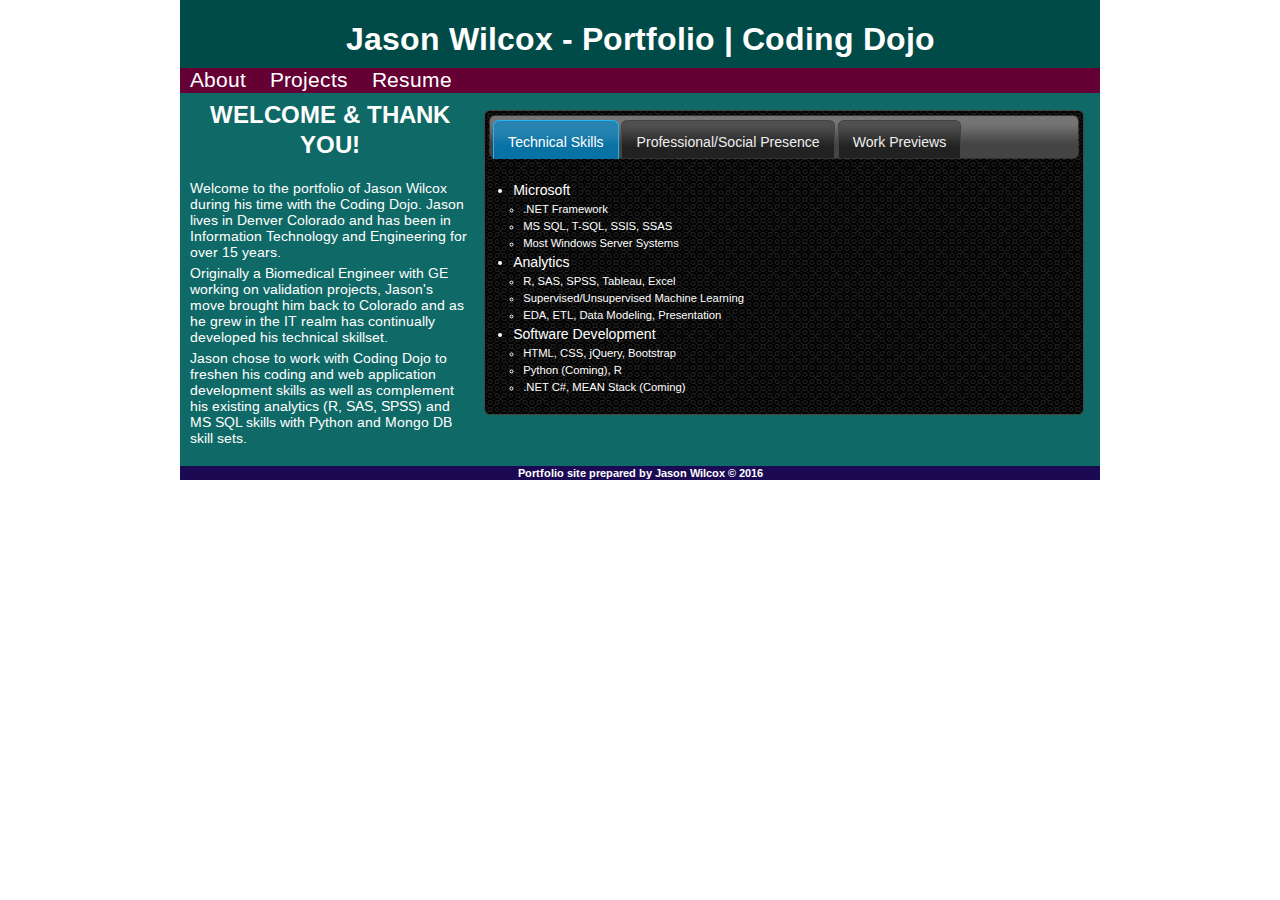
<file: index.html>
<!DOCTYPE html>
<html lang="en">
    <head>
        <meta charset="utf-8">
        <title>Jason Wilcox Portfolio - Coding Dojo Work</title>
        <link rel="stylesheet" href="jquery-ui-1.12.0.custom/jquery-ui.css">
        <link rel="stylesheet" href="jquery-ui-1.12.0.custom/jquery-ui.structure.css">
        <link rel="stylesheet" href="jquery-ui-1.12.0.custom/jquery-ui.theme.css">
        <link rel="stylesheet" type="text/css" href="site.css">
        <link href="https://fonts.googleapis.com/css?family=Arimo" rel="stylesheet">
        <script src="https://ajax.googleapis.com/ajax/libs/jquery/1.12.4/jquery.min.js"></script>
        <script src="jquery-ui-1.12.0.custom/jquery-ui.js"></script>
        <script>
            $(function() {
                $("#tabs").tabs({
                    event: "mouseover"
                });
            });

        </script>

    </head>
    <body>
        <div id="wrapper">
            <div id="nav">
                <div id="nav-top">
                    <h1>Jason Wilcox - Portfolio | Coding Dojo</h1>
                </div>
                <div id="navbar">
                    <ul>
                        <li><a href="#">About</a></li>
                        <li><a href="#">Projects</a></li>
                        <li><a href="resume.html">Resume</a></li>
                    </ul>
                </div>

            </div>

            <div id="content-left">
                <h2>Welcome &amp; Thank You!</h2>
                <p class="">Welcome to the portfolio of Jason Wilcox during his time with the Coding Dojo.
                    Jason lives in Denver Colorado and has been in Information Technology and Engineering
                    for over 15 years.
                </p>
                <p>
                    Originally a Biomedical Engineer with GE working on validation
                    projects, Jason's move brought him back to Colorado and as he grew in the IT realm
                    has continually developed his technical skillset.
                </p>
                <p>
                    Jason chose to work with Coding Dojo to freshen his coding and web application
                    development skills as well as complement his existing analytics (R, SAS, SPSS) and
                    MS SQL skills with Python and Mongo DB skill sets.
                </p>

            </div>

            <div id="content-right">
                <div id="tabs">
                    <ul>
                        <li><a href="#tabs-1">Technical Skills</a></li>
                        <li><a href="#tabs-2">Professional/Social Presence</a></li>
                        <li><a href="#tabs-3">Work Previews</a></li>
                    </ul>
                    <div id="tabs-1">
                        <ul>
                            <li>Microsoft
                                <ul>
                                    <li>.NET Framework</li>
                                    <li>MS SQL, T-SQL, SSIS, SSAS</li>
                                    <li>Most Windows Server Systems</li>
                                </ul>
                            </li>
                            <li>Analytics
                                <ul>
                                    <li>R, SAS, SPSS, Tableau, Excel</li>
                                    <li>Supervised/Unsupervised Machine Learning</li>
                                    <li>EDA, ETL, Data Modeling, Presentation</li>
                                </ul>
                            </li>
                            <li>Software Development
                                <ul>
                                    <li>HTML, CSS, jQuery, Bootstrap</li>
                                    <li>Python (Coming), R</li>
                                    <li>.NET C#, MEAN Stack (Coming)</li>
                                </ul>
                            </li>
                        </ul>
                    </div>
                    <div id="tabs-2">
                        <h4><a href="https://www.linkedin.com/in/wilcoxjasone">LinkedIn</a></h4>
                        <h4><a href="https://github.com/DenverRenGuy">GitHub</a></h4>
                        <h4><a href="https://community.spiceworks.com/people/jasonwilcox2">SpiceWorks</a></h4>

                    </div>
                    <div id="tabs-3">

                    </div>

                </div>

            </div>
            <div id="footer">
                <h6>Portfolio site prepared by Jason Wilcox &copy; 2016 </h6>
            </div>


        </div>
    </body>

</html>
</file>
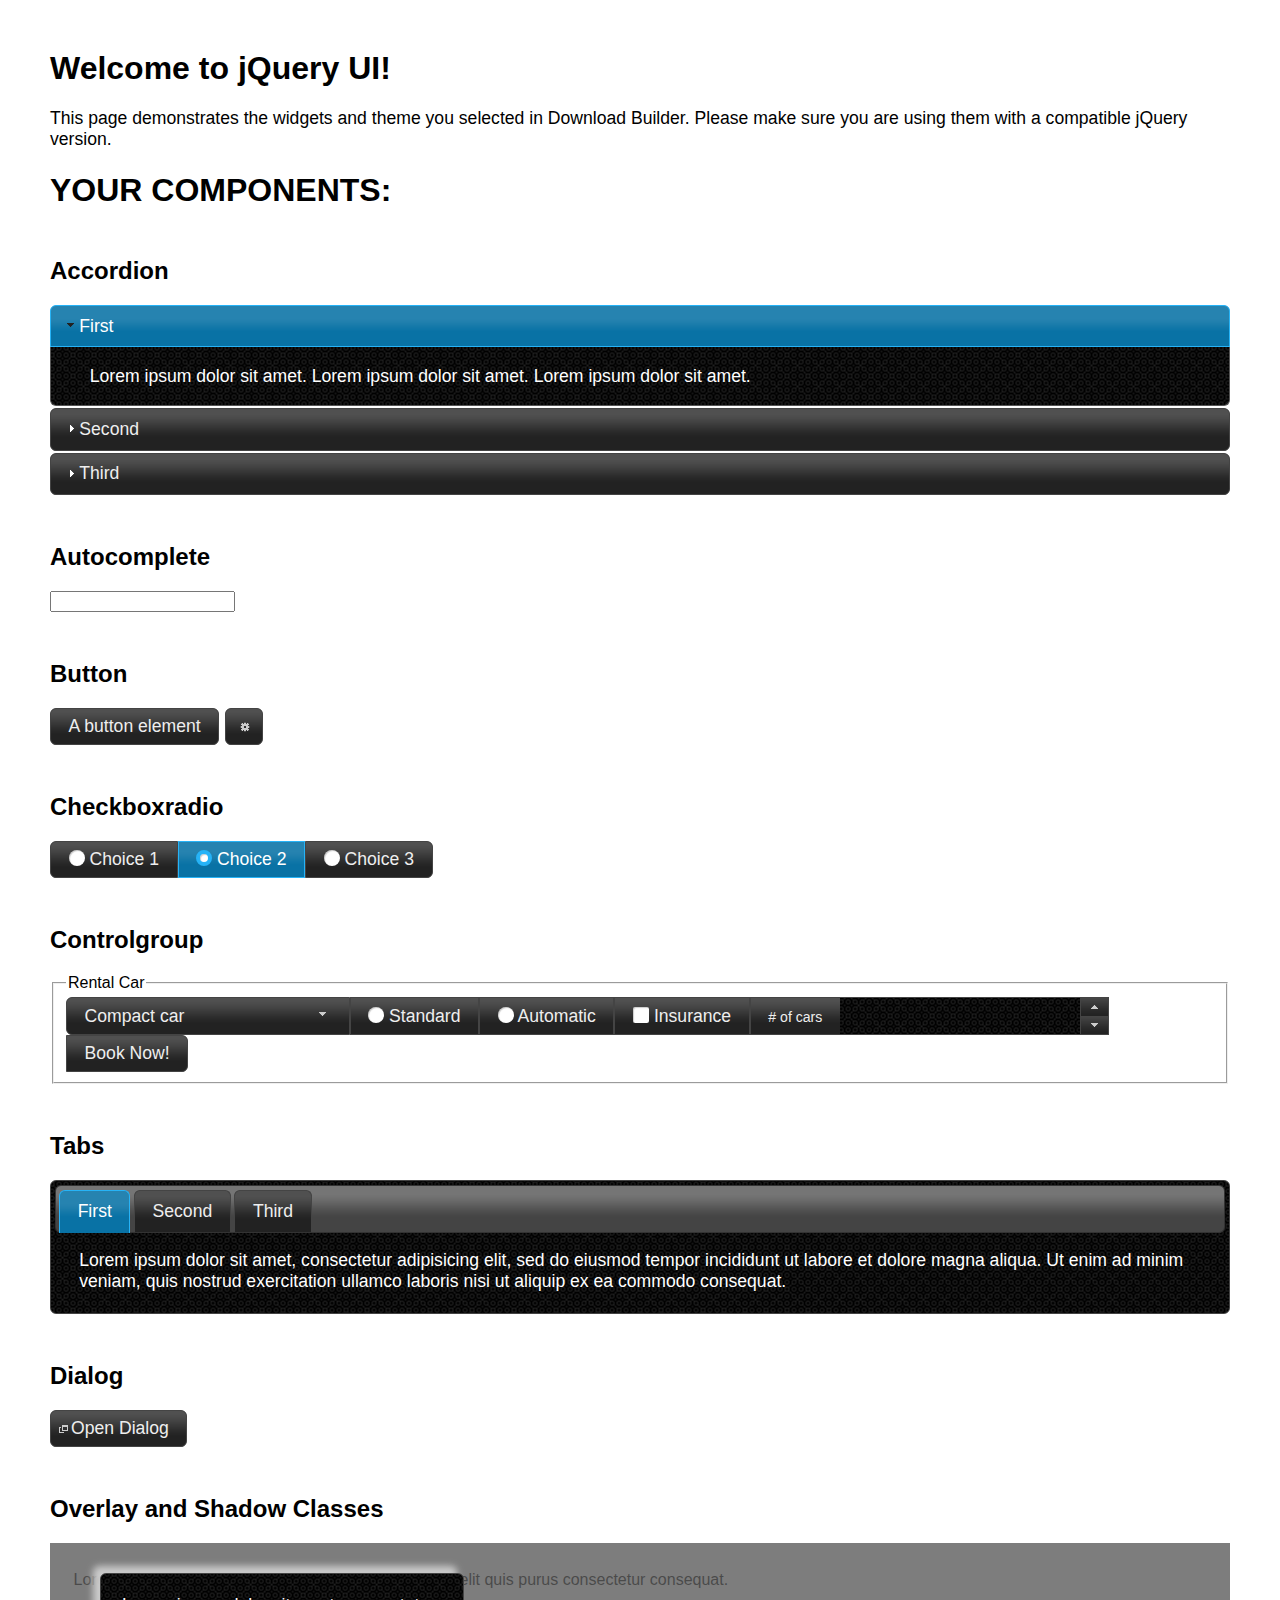
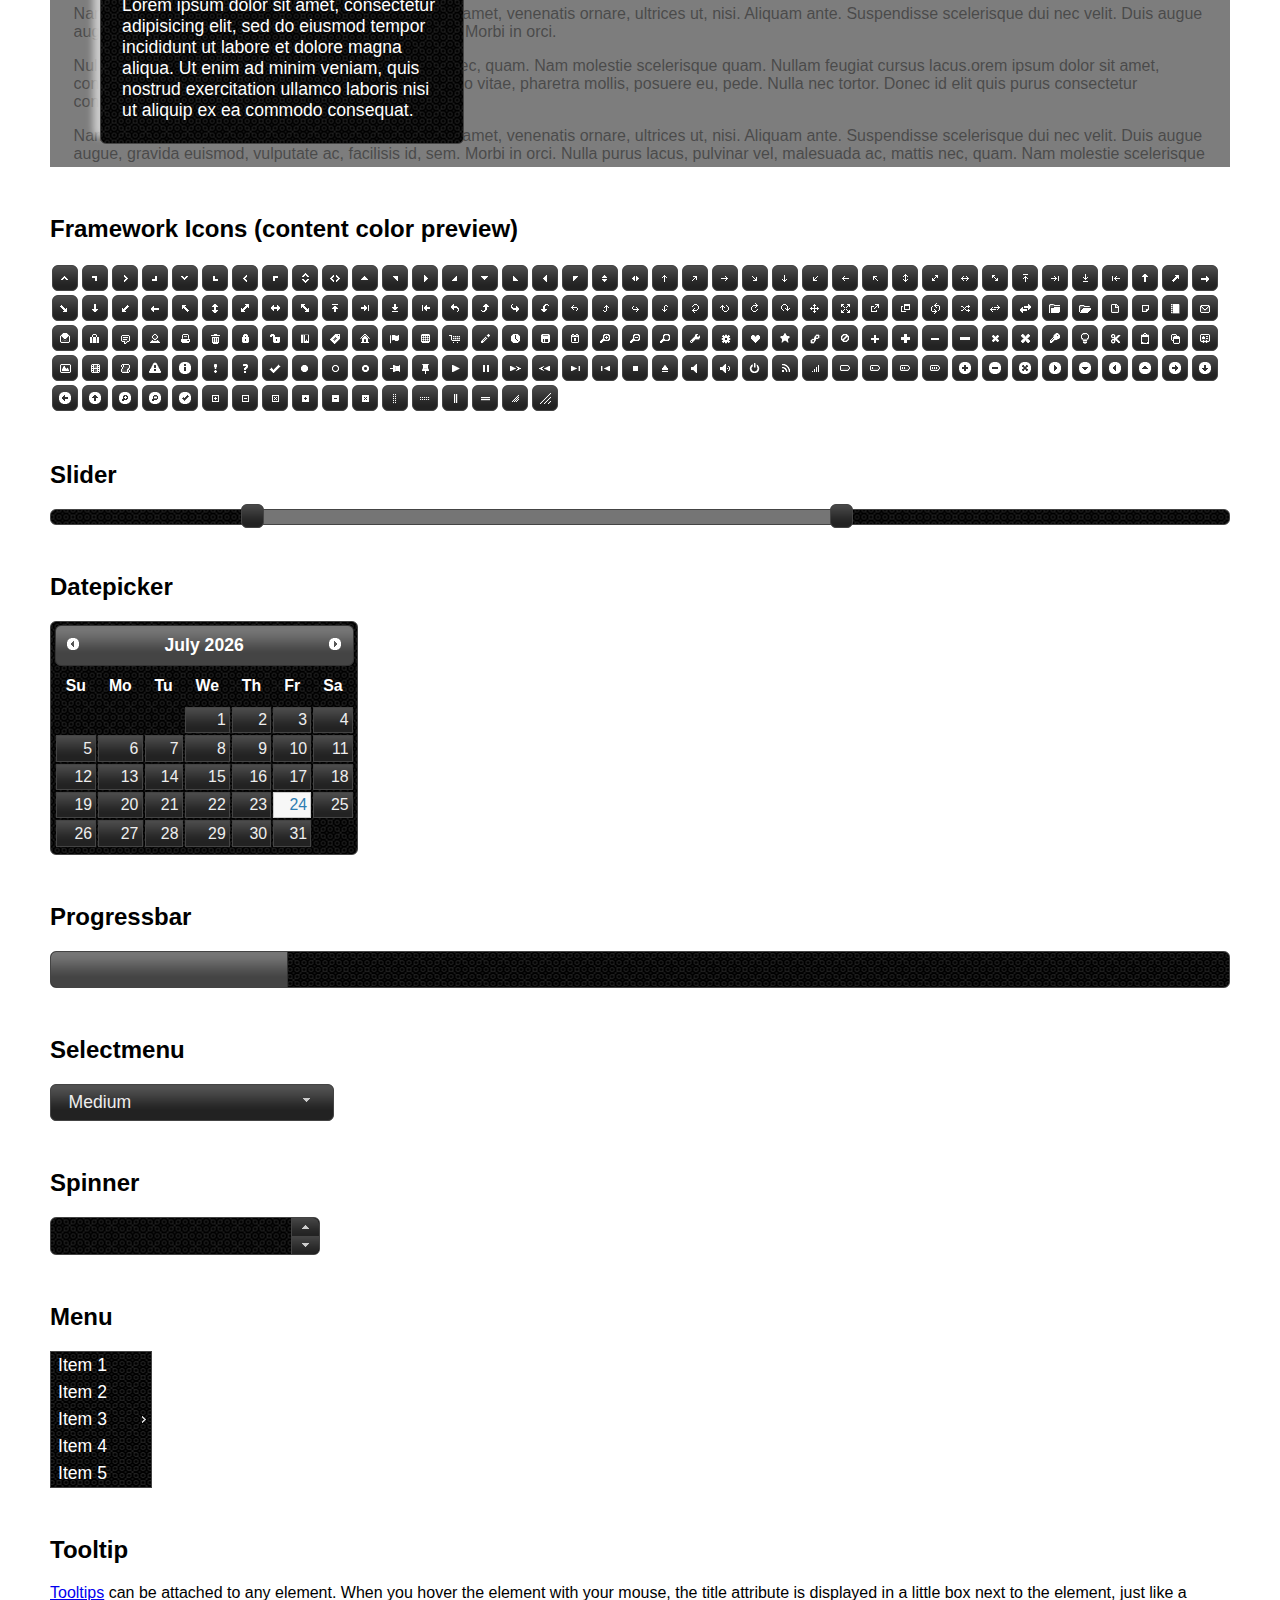
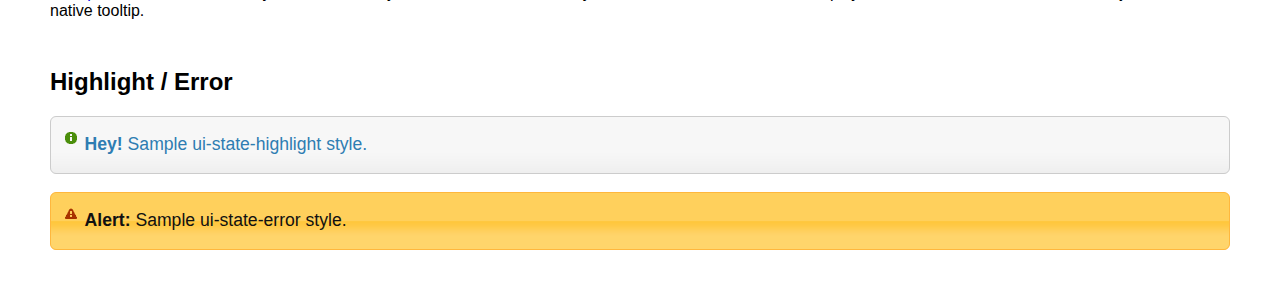
<file: jquery-ui-1.12.0.custom/index.html>
<!doctype html>
<html lang="us">
<head>
	<meta charset="utf-8">
	<title>jQuery UI Example Page</title>
	<link href="jquery-ui.css" rel="stylesheet">
	<style>
	body{
		font-family: "Trebuchet MS", sans-serif;
		margin: 50px;
	}
	.demoHeaders {
		margin-top: 2em;
	}
	#dialog-link {
		padding: .4em 1em .4em 20px;
		text-decoration: none;
		position: relative;
	}
	#dialog-link span.ui-icon {
		margin: 0 5px 0 0;
		position: absolute;
		left: .2em;
		top: 50%;
		margin-top: -8px;
	}
	#icons {
		margin: 0;
		padding: 0;
	}
	#icons li {
		margin: 2px;
		position: relative;
		padding: 4px 0;
		cursor: pointer;
		float: left;
		list-style: none;
	}
	#icons span.ui-icon {
		float: left;
		margin: 0 4px;
	}
	.fakewindowcontain .ui-widget-overlay {
		position: absolute;
	}
	select {
		width: 200px;
	}
	</style>
</head>
<body>

<h1>Welcome to jQuery UI!</h1>

<div class="ui-widget">
	<p>This page demonstrates the widgets and theme you selected in Download Builder. Please make sure you are using them with a compatible jQuery version.</p>
</div>

<h1>YOUR COMPONENTS:</h1>


<!-- Accordion -->
<h2 class="demoHeaders">Accordion</h2>
<div id="accordion">
	<h3>First</h3>
	<div>Lorem ipsum dolor sit amet. Lorem ipsum dolor sit amet. Lorem ipsum dolor sit amet.</div>
	<h3>Second</h3>
	<div>Phasellus mattis tincidunt nibh.</div>
	<h3>Third</h3>
	<div>Nam dui erat, auctor a, dignissim quis.</div>
</div>



<!-- Autocomplete -->
<h2 class="demoHeaders">Autocomplete</h2>
<div>
	<input id="autocomplete" title="type &quot;a&quot;">
</div>



<!-- Button -->
<h2 class="demoHeaders">Button</h2>
<button id="button">A button element</button>
<button id="button-icon">An icon-only button</button>



<!-- Checkboxradio -->
<h2 class="demoHeaders">Checkboxradio</h2>
<form style="margin-top: 1em;">
	<div id="radioset">
		<input type="radio" id="radio1" name="radio"><label for="radio1">Choice 1</label>
		<input type="radio" id="radio2" name="radio" checked="checked"><label for="radio2">Choice 2</label>
		<input type="radio" id="radio3" name="radio"><label for="radio3">Choice 3</label>
	</div>
</form>



<!-- Controlgroup -->
<h2 class="demoHeaders">Controlgroup</h2>
<fieldset>
	<legend>Rental Car</legend>
	<div id="controlgroup">
		<select id="car-type">
			<option>Compact car</option>
			<option>Midsize car</option>
			<option>Full size car</option>
			<option>SUV</option>
			<option>Luxury</option>
			<option>Truck</option>
			<option>Van</option>
		</select>
		<label for="transmission-standard">Standard</label>
		<input type="radio" name="transmission" id="transmission-standard">
		<label for="transmission-automatic">Automatic</label>
		<input type="radio" name="transmission" id="transmission-automatic">
		<label for="insurance">Insurance</label>
		<input type="checkbox" name="insurance" id="insurance">
		<label for="horizontal-spinner" class="ui-controlgroup-label"># of cars</label>
		<input id="horizontal-spinner" class="ui-spinner-input">
		<button>Book Now!</button>
	</div>
</fieldset>



<!-- Tabs -->
<h2 class="demoHeaders">Tabs</h2>
<div id="tabs">
	<ul>
		<li><a href="#tabs-1">First</a></li>
		<li><a href="#tabs-2">Second</a></li>
		<li><a href="#tabs-3">Third</a></li>
	</ul>
	<div id="tabs-1">Lorem ipsum dolor sit amet, consectetur adipisicing elit, sed do eiusmod tempor incididunt ut labore et dolore magna aliqua. Ut enim ad minim veniam, quis nostrud exercitation ullamco laboris nisi ut aliquip ex ea commodo consequat.</div>
	<div id="tabs-2">Phasellus mattis tincidunt nibh. Cras orci urna, blandit id, pretium vel, aliquet ornare, felis. Maecenas scelerisque sem non nisl. Fusce sed lorem in enim dictum bibendum.</div>
	<div id="tabs-3">Nam dui erat, auctor a, dignissim quis, sollicitudin eu, felis. Pellentesque nisi urna, interdum eget, sagittis et, consequat vestibulum, lacus. Mauris porttitor ullamcorper augue.</div>
</div>



<h2 class="demoHeaders">Dialog</h2>
<p>
	<button id="dialog-link" class="ui-button ui-corner-all ui-widget">
		<span class="ui-icon ui-icon-newwin"></span>Open Dialog
	</button>
</p>

<h2 class="demoHeaders">Overlay and Shadow Classes</h2>
<div style="position: relative; width: 96%; height: 200px; padding:1% 2%; overflow:hidden;" class="fakewindowcontain">
	<p>Lorem ipsum dolor sit amet,  Nulla nec tortor. Donec id elit quis purus consectetur consequat. </p><p>Nam congue semper tellus. Sed erat dolor, dapibus sit amet, venenatis ornare, ultrices ut, nisi. Aliquam ante. Suspendisse scelerisque dui nec velit. Duis augue augue, gravida euismod, vulputate ac, facilisis id, sem. Morbi in orci. </p><p>Nulla purus lacus, pulvinar vel, malesuada ac, mattis nec, quam. Nam molestie scelerisque quam. Nullam feugiat cursus lacus.orem ipsum dolor sit amet, consectetur adipiscing elit. Donec libero risus, commodo vitae, pharetra mollis, posuere eu, pede. Nulla nec tortor. Donec id elit quis purus consectetur consequat. </p><p>Nam congue semper tellus. Sed erat dolor, dapibus sit amet, venenatis ornare, ultrices ut, nisi. Aliquam ante. Suspendisse scelerisque dui nec velit. Duis augue augue, gravida euismod, vulputate ac, facilisis id, sem. Morbi in orci. Nulla purus lacus, pulvinar vel, malesuada ac, mattis nec, quam. Nam molestie scelerisque quam. </p><p>Nullam feugiat cursus lacus.orem ipsum dolor sit amet, consectetur adipiscing elit. Donec libero risus, commodo vitae, pharetra mollis, posuere eu, pede. Nulla nec tortor. Donec id elit quis purus consectetur consequat. Nam congue semper tellus. Sed erat dolor, dapibus sit amet, venenatis ornare, ultrices ut, nisi. Aliquam ante. </p><p>Suspendisse scelerisque dui nec velit. Duis augue augue, gravida euismod, vulputate ac, facilisis id, sem. Morbi in orci. Nulla purus lacus, pulvinar vel, malesuada ac, mattis nec, quam. Nam molestie scelerisque quam. Nullam feugiat cursus lacus.orem ipsum dolor sit amet, consectetur adipiscing elit. Donec libero risus, commodo vitae, pharetra mollis, posuere eu, pede. Nulla nec tortor. Donec id elit quis purus consectetur consequat. Nam congue semper tellus. Sed erat dolor, dapibus sit amet, venenatis ornare, ultrices ut, nisi. </p>

	<!-- ui-dialog -->
	<div class="ui-widget-overlay ui-front"></div>
	<div style="position: absolute; width: 320px; left: 50px; top: 30px; padding: 1.2em" class="ui-widget ui-front ui-widget-content ui-corner-all ui-widget-shadow">
		Lorem ipsum dolor sit amet, consectetur adipisicing elit, sed do eiusmod tempor incididunt ut labore et dolore magna aliqua. Ut enim ad minim veniam, quis nostrud exercitation ullamco laboris nisi ut aliquip ex ea commodo consequat.
	</div>

</div>

<!-- ui-dialog -->
<div id="dialog" title="Dialog Title">
	<p>Lorem ipsum dolor sit amet, consectetur adipisicing elit, sed do eiusmod tempor incididunt ut labore et dolore magna aliqua. Ut enim ad minim veniam, quis nostrud exercitation ullamco laboris nisi ut aliquip ex ea commodo consequat.</p>
</div>



<h2 class="demoHeaders">Framework Icons (content color preview)</h2>
<ul id="icons" class="ui-widget ui-helper-clearfix">
	<li class="ui-state-default ui-corner-all" title=".ui-icon-caret-1-n"><span class="ui-icon ui-icon-caret-1-n"></span></li>
	<li class="ui-state-default ui-corner-all" title=".ui-icon-caret-1-ne"><span class="ui-icon ui-icon-caret-1-ne"></span></li>
	<li class="ui-state-default ui-corner-all" title=".ui-icon-caret-1-e"><span class="ui-icon ui-icon-caret-1-e"></span></li>
	<li class="ui-state-default ui-corner-all" title=".ui-icon-caret-1-se"><span class="ui-icon ui-icon-caret-1-se"></span></li>
	<li class="ui-state-default ui-corner-all" title=".ui-icon-caret-1-s"><span class="ui-icon ui-icon-caret-1-s"></span></li>
	<li class="ui-state-default ui-corner-all" title=".ui-icon-caret-1-sw"><span class="ui-icon ui-icon-caret-1-sw"></span></li>
	<li class="ui-state-default ui-corner-all" title=".ui-icon-caret-1-w"><span class="ui-icon ui-icon-caret-1-w"></span></li>
	<li class="ui-state-default ui-corner-all" title=".ui-icon-caret-1-nw"><span class="ui-icon ui-icon-caret-1-nw"></span></li>
	<li class="ui-state-default ui-corner-all" title=".ui-icon-caret-2-n-s"><span class="ui-icon ui-icon-caret-2-n-s"></span></li>
	<li class="ui-state-default ui-corner-all" title=".ui-icon-caret-2-e-w"><span class="ui-icon ui-icon-caret-2-e-w"></span></li>
	<li class="ui-state-default ui-corner-all" title=".ui-icon-triangle-1-n"><span class="ui-icon ui-icon-triangle-1-n"></span></li>
	<li class="ui-state-default ui-corner-all" title=".ui-icon-triangle-1-ne"><span class="ui-icon ui-icon-triangle-1-ne"></span></li>
	<li class="ui-state-default ui-corner-all" title=".ui-icon-triangle-1-e"><span class="ui-icon ui-icon-triangle-1-e"></span></li>
	<li class="ui-state-default ui-corner-all" title=".ui-icon-triangle-1-se"><span class="ui-icon ui-icon-triangle-1-se"></span></li>
	<li class="ui-state-default ui-corner-all" title=".ui-icon-triangle-1-s"><span class="ui-icon ui-icon-triangle-1-s"></span></li>
	<li class="ui-state-default ui-corner-all" title=".ui-icon-triangle-1-sw"><span class="ui-icon ui-icon-triangle-1-sw"></span></li>
	<li class="ui-state-default ui-corner-all" title=".ui-icon-triangle-1-w"><span class="ui-icon ui-icon-triangle-1-w"></span></li>
	<li class="ui-state-default ui-corner-all" title=".ui-icon-triangle-1-nw"><span class="ui-icon ui-icon-triangle-1-nw"></span></li>
	<li class="ui-state-default ui-corner-all" title=".ui-icon-triangle-2-n-s"><span class="ui-icon ui-icon-triangle-2-n-s"></span></li>
	<li class="ui-state-default ui-corner-all" title=".ui-icon-triangle-2-e-w"><span class="ui-icon ui-icon-triangle-2-e-w"></span></li>
	<li class="ui-state-default ui-corner-all" title=".ui-icon-arrow-1-n"><span class="ui-icon ui-icon-arrow-1-n"></span></li>
	<li class="ui-state-default ui-corner-all" title=".ui-icon-arrow-1-ne"><span class="ui-icon ui-icon-arrow-1-ne"></span></li>
	<li class="ui-state-default ui-corner-all" title=".ui-icon-arrow-1-e"><span class="ui-icon ui-icon-arrow-1-e"></span></li>
	<li class="ui-state-default ui-corner-all" title=".ui-icon-arrow-1-se"><span class="ui-icon ui-icon-arrow-1-se"></span></li>
	<li class="ui-state-default ui-corner-all" title=".ui-icon-arrow-1-s"><span class="ui-icon ui-icon-arrow-1-s"></span></li>
	<li class="ui-state-default ui-corner-all" title=".ui-icon-arrow-1-sw"><span class="ui-icon ui-icon-arrow-1-sw"></span></li>
	<li class="ui-state-default ui-corner-all" title=".ui-icon-arrow-1-w"><span class="ui-icon ui-icon-arrow-1-w"></span></li>
	<li class="ui-state-default ui-corner-all" title=".ui-icon-arrow-1-nw"><span class="ui-icon ui-icon-arrow-1-nw"></span></li>
	<li class="ui-state-default ui-corner-all" title=".ui-icon-arrow-2-n-s"><span class="ui-icon ui-icon-arrow-2-n-s"></span></li>
	<li class="ui-state-default ui-corner-all" title=".ui-icon-arrow-2-ne-sw"><span class="ui-icon ui-icon-arrow-2-ne-sw"></span></li>
	<li class="ui-state-default ui-corner-all" title=".ui-icon-arrow-2-e-w"><span class="ui-icon ui-icon-arrow-2-e-w"></span></li>
	<li class="ui-state-default ui-corner-all" title=".ui-icon-arrow-2-se-nw"><span class="ui-icon ui-icon-arrow-2-se-nw"></span></li>
	<li class="ui-state-default ui-corner-all" title=".ui-icon-arrowstop-1-n"><span class="ui-icon ui-icon-arrowstop-1-n"></span></li>
	<li class="ui-state-default ui-corner-all" title=".ui-icon-arrowstop-1-e"><span class="ui-icon ui-icon-arrowstop-1-e"></span></li>
	<li class="ui-state-default ui-corner-all" title=".ui-icon-arrowstop-1-s"><span class="ui-icon ui-icon-arrowstop-1-s"></span></li>
	<li class="ui-state-default ui-corner-all" title=".ui-icon-arrowstop-1-w"><span class="ui-icon ui-icon-arrowstop-1-w"></span></li>
	<li class="ui-state-default ui-corner-all" title=".ui-icon-arrowthick-1-n"><span class="ui-icon ui-icon-arrowthick-1-n"></span></li>
	<li class="ui-state-default ui-corner-all" title=".ui-icon-arrowthick-1-ne"><span class="ui-icon ui-icon-arrowthick-1-ne"></span></li>
	<li class="ui-state-default ui-corner-all" title=".ui-icon-arrowthick-1-e"><span class="ui-icon ui-icon-arrowthick-1-e"></span></li>
	<li class="ui-state-default ui-corner-all" title=".ui-icon-arrowthick-1-se"><span class="ui-icon ui-icon-arrowthick-1-se"></span></li>
	<li class="ui-state-default ui-corner-all" title=".ui-icon-arrowthick-1-s"><span class="ui-icon ui-icon-arrowthick-1-s"></span></li>
	<li class="ui-state-default ui-corner-all" title=".ui-icon-arrowthick-1-sw"><span class="ui-icon ui-icon-arrowthick-1-sw"></span></li>
	<li class="ui-state-default ui-corner-all" title=".ui-icon-arrowthick-1-w"><span class="ui-icon ui-icon-arrowthick-1-w"></span></li>
	<li class="ui-state-default ui-corner-all" title=".ui-icon-arrowthick-1-nw"><span class="ui-icon ui-icon-arrowthick-1-nw"></span></li>
	<li class="ui-state-default ui-corner-all" title=".ui-icon-arrowthick-2-n-s"><span class="ui-icon ui-icon-arrowthick-2-n-s"></span></li>
	<li class="ui-state-default ui-corner-all" title=".ui-icon-arrowthick-2-ne-sw"><span class="ui-icon ui-icon-arrowthick-2-ne-sw"></span></li>
	<li class="ui-state-default ui-corner-all" title=".ui-icon-arrowthick-2-e-w"><span class="ui-icon ui-icon-arrowthick-2-e-w"></span></li>
	<li class="ui-state-default ui-corner-all" title=".ui-icon-arrowthick-2-se-nw"><span class="ui-icon ui-icon-arrowthick-2-se-nw"></span></li>
	<li class="ui-state-default ui-corner-all" title=".ui-icon-arrowthickstop-1-n"><span class="ui-icon ui-icon-arrowthickstop-1-n"></span></li>
	<li class="ui-state-default ui-corner-all" title=".ui-icon-arrowthickstop-1-e"><span class="ui-icon ui-icon-arrowthickstop-1-e"></span></li>
	<li class="ui-state-default ui-corner-all" title=".ui-icon-arrowthickstop-1-s"><span class="ui-icon ui-icon-arrowthickstop-1-s"></span></li>
	<li class="ui-state-default ui-corner-all" title=".ui-icon-arrowthickstop-1-w"><span class="ui-icon ui-icon-arrowthickstop-1-w"></span></li>
	<li class="ui-state-default ui-corner-all" title=".ui-icon-arrowreturnthick-1-w"><span class="ui-icon ui-icon-arrowreturnthick-1-w"></span></li>
	<li class="ui-state-default ui-corner-all" title=".ui-icon-arrowreturnthick-1-n"><span class="ui-icon ui-icon-arrowreturnthick-1-n"></span></li>
	<li class="ui-state-default ui-corner-all" title=".ui-icon-arrowreturnthick-1-e"><span class="ui-icon ui-icon-arrowreturnthick-1-e"></span></li>
	<li class="ui-state-default ui-corner-all" title=".ui-icon-arrowreturnthick-1-s"><span class="ui-icon ui-icon-arrowreturnthick-1-s"></span></li>
	<li class="ui-state-default ui-corner-all" title=".ui-icon-arrowreturn-1-w"><span class="ui-icon ui-icon-arrowreturn-1-w"></span></li>
	<li class="ui-state-default ui-corner-all" title=".ui-icon-arrowreturn-1-n"><span class="ui-icon ui-icon-arrowreturn-1-n"></span></li>
	<li class="ui-state-default ui-corner-all" title=".ui-icon-arrowreturn-1-e"><span class="ui-icon ui-icon-arrowreturn-1-e"></span></li>
	<li class="ui-state-default ui-corner-all" title=".ui-icon-arrowreturn-1-s"><span class="ui-icon ui-icon-arrowreturn-1-s"></span></li>
	<li class="ui-state-default ui-corner-all" title=".ui-icon-arrowrefresh-1-w"><span class="ui-icon ui-icon-arrowrefresh-1-w"></span></li>
	<li class="ui-state-default ui-corner-all" title=".ui-icon-arrowrefresh-1-n"><span class="ui-icon ui-icon-arrowrefresh-1-n"></span></li>
	<li class="ui-state-default ui-corner-all" title=".ui-icon-arrowrefresh-1-e"><span class="ui-icon ui-icon-arrowrefresh-1-e"></span></li>
	<li class="ui-state-default ui-corner-all" title=".ui-icon-arrowrefresh-1-s"><span class="ui-icon ui-icon-arrowrefresh-1-s"></span></li>
	<li class="ui-state-default ui-corner-all" title=".ui-icon-arrow-4"><span class="ui-icon ui-icon-arrow-4"></span></li>
	<li class="ui-state-default ui-corner-all" title=".ui-icon-arrow-4-diag"><span class="ui-icon ui-icon-arrow-4-diag"></span></li>
	<li class="ui-state-default ui-corner-all" title=".ui-icon-extlink"><span class="ui-icon ui-icon-extlink"></span></li>
	<li class="ui-state-default ui-corner-all" title=".ui-icon-newwin"><span class="ui-icon ui-icon-newwin"></span></li>
	<li class="ui-state-default ui-corner-all" title=".ui-icon-refresh"><span class="ui-icon ui-icon-refresh"></span></li>
	<li class="ui-state-default ui-corner-all" title=".ui-icon-shuffle"><span class="ui-icon ui-icon-shuffle"></span></li>
	<li class="ui-state-default ui-corner-all" title=".ui-icon-transfer-e-w"><span class="ui-icon ui-icon-transfer-e-w"></span></li>
	<li class="ui-state-default ui-corner-all" title=".ui-icon-transferthick-e-w"><span class="ui-icon ui-icon-transferthick-e-w"></span></li>
	<li class="ui-state-default ui-corner-all" title=".ui-icon-folder-collapsed"><span class="ui-icon ui-icon-folder-collapsed"></span></li>
	<li class="ui-state-default ui-corner-all" title=".ui-icon-folder-open"><span class="ui-icon ui-icon-folder-open"></span></li>
	<li class="ui-state-default ui-corner-all" title=".ui-icon-document"><span class="ui-icon ui-icon-document"></span></li>
	<li class="ui-state-default ui-corner-all" title=".ui-icon-document-b"><span class="ui-icon ui-icon-document-b"></span></li>
	<li class="ui-state-default ui-corner-all" title=".ui-icon-note"><span class="ui-icon ui-icon-note"></span></li>
	<li class="ui-state-default ui-corner-all" title=".ui-icon-mail-closed"><span class="ui-icon ui-icon-mail-closed"></span></li>
	<li class="ui-state-default ui-corner-all" title=".ui-icon-mail-open"><span class="ui-icon ui-icon-mail-open"></span></li>
	<li class="ui-state-default ui-corner-all" title=".ui-icon-suitcase"><span class="ui-icon ui-icon-suitcase"></span></li>
	<li class="ui-state-default ui-corner-all" title=".ui-icon-comment"><span class="ui-icon ui-icon-comment"></span></li>
	<li class="ui-state-default ui-corner-all" title=".ui-icon-person"><span class="ui-icon ui-icon-person"></span></li>
	<li class="ui-state-default ui-corner-all" title=".ui-icon-print"><span class="ui-icon ui-icon-print"></span></li>
	<li class="ui-state-default ui-corner-all" title=".ui-icon-trash"><span class="ui-icon ui-icon-trash"></span></li>
	<li class="ui-state-default ui-corner-all" title=".ui-icon-locked"><span class="ui-icon ui-icon-locked"></span></li>
	<li class="ui-state-default ui-corner-all" title=".ui-icon-unlocked"><span class="ui-icon ui-icon-unlocked"></span></li>
	<li class="ui-state-default ui-corner-all" title=".ui-icon-bookmark"><span class="ui-icon ui-icon-bookmark"></span></li>
	<li class="ui-state-default ui-corner-all" title=".ui-icon-tag"><span class="ui-icon ui-icon-tag"></span></li>
	<li class="ui-state-default ui-corner-all" title=".ui-icon-home"><span class="ui-icon ui-icon-home"></span></li>
	<li class="ui-state-default ui-corner-all" title=".ui-icon-flag"><span class="ui-icon ui-icon-flag"></span></li>
	<li class="ui-state-default ui-corner-all" title=".ui-icon-calculator"><span class="ui-icon ui-icon-calculator"></span></li>
	<li class="ui-state-default ui-corner-all" title=".ui-icon-cart"><span class="ui-icon ui-icon-cart"></span></li>
	<li class="ui-state-default ui-corner-all" title=".ui-icon-pencil"><span class="ui-icon ui-icon-pencil"></span></li>
	<li class="ui-state-default ui-corner-all" title=".ui-icon-clock"><span class="ui-icon ui-icon-clock"></span></li>
	<li class="ui-state-default ui-corner-all" title=".ui-icon-disk"><span class="ui-icon ui-icon-disk"></span></li>
	<li class="ui-state-default ui-corner-all" title=".ui-icon-calendar"><span class="ui-icon ui-icon-calendar"></span></li>
	<li class="ui-state-default ui-corner-all" title=".ui-icon-zoomin"><span class="ui-icon ui-icon-zoomin"></span></li>
	<li class="ui-state-default ui-corner-all" title=".ui-icon-zoomout"><span class="ui-icon ui-icon-zoomout"></span></li>
	<li class="ui-state-default ui-corner-all" title=".ui-icon-search"><span class="ui-icon ui-icon-search"></span></li>
	<li class="ui-state-default ui-corner-all" title=".ui-icon-wrench"><span class="ui-icon ui-icon-wrench"></span></li>
	<li class="ui-state-default ui-corner-all" title=".ui-icon-gear"><span class="ui-icon ui-icon-gear"></span></li>
	<li class="ui-state-default ui-corner-all" title=".ui-icon-heart"><span class="ui-icon ui-icon-heart"></span></li>
	<li class="ui-state-default ui-corner-all" title=".ui-icon-star"><span class="ui-icon ui-icon-star"></span></li>
	<li class="ui-state-default ui-corner-all" title=".ui-icon-link"><span class="ui-icon ui-icon-link"></span></li>
	<li class="ui-state-default ui-corner-all" title=".ui-icon-cancel"><span class="ui-icon ui-icon-cancel"></span></li>
	<li class="ui-state-default ui-corner-all" title=".ui-icon-plus"><span class="ui-icon ui-icon-plus"></span></li>
	<li class="ui-state-default ui-corner-all" title=".ui-icon-plusthick"><span class="ui-icon ui-icon-plusthick"></span></li>
	<li class="ui-state-default ui-corner-all" title=".ui-icon-minus"><span class="ui-icon ui-icon-minus"></span></li>
	<li class="ui-state-default ui-corner-all" title=".ui-icon-minusthick"><span class="ui-icon ui-icon-minusthick"></span></li>
	<li class="ui-state-default ui-corner-all" title=".ui-icon-close"><span class="ui-icon ui-icon-close"></span></li>
	<li class="ui-state-default ui-corner-all" title=".ui-icon-closethick"><span class="ui-icon ui-icon-closethick"></span></li>
	<li class="ui-state-default ui-corner-all" title=".ui-icon-key"><span class="ui-icon ui-icon-key"></span></li>
	<li class="ui-state-default ui-corner-all" title=".ui-icon-lightbulb"><span class="ui-icon ui-icon-lightbulb"></span></li>
	<li class="ui-state-default ui-corner-all" title=".ui-icon-scissors"><span class="ui-icon ui-icon-scissors"></span></li>
	<li class="ui-state-default ui-corner-all" title=".ui-icon-clipboard"><span class="ui-icon ui-icon-clipboard"></span></li>
	<li class="ui-state-default ui-corner-all" title=".ui-icon-copy"><span class="ui-icon ui-icon-copy"></span></li>
	<li class="ui-state-default ui-corner-all" title=".ui-icon-contact"><span class="ui-icon ui-icon-contact"></span></li>
	<li class="ui-state-default ui-corner-all" title=".ui-icon-image"><span class="ui-icon ui-icon-image"></span></li>
	<li class="ui-state-default ui-corner-all" title=".ui-icon-video"><span class="ui-icon ui-icon-video"></span></li>
	<li class="ui-state-default ui-corner-all" title=".ui-icon-script"><span class="ui-icon ui-icon-script"></span></li>
	<li class="ui-state-default ui-corner-all" title=".ui-icon-alert"><span class="ui-icon ui-icon-alert"></span></li>
	<li class="ui-state-default ui-corner-all" title=".ui-icon-info"><span class="ui-icon ui-icon-info"></span></li>
	<li class="ui-state-default ui-corner-all" title=".ui-icon-notice"><span class="ui-icon ui-icon-notice"></span></li>
	<li class="ui-state-default ui-corner-all" title=".ui-icon-help"><span class="ui-icon ui-icon-help"></span></li>
	<li class="ui-state-default ui-corner-all" title=".ui-icon-check"><span class="ui-icon ui-icon-check"></span></li>
	<li class="ui-state-default ui-corner-all" title=".ui-icon-bullet"><span class="ui-icon ui-icon-bullet"></span></li>
	<li class="ui-state-default ui-corner-all" title=".ui-icon-radio-off"><span class="ui-icon ui-icon-radio-off"></span></li>
	<li class="ui-state-default ui-corner-all" title=".ui-icon-radio-on"><span class="ui-icon ui-icon-radio-on"></span></li>
	<li class="ui-state-default ui-corner-all" title=".ui-icon-pin-w"><span class="ui-icon ui-icon-pin-w"></span></li>
	<li class="ui-state-default ui-corner-all" title=".ui-icon-pin-s"><span class="ui-icon ui-icon-pin-s"></span></li>
	<li class="ui-state-default ui-corner-all" title=".ui-icon-play"><span class="ui-icon ui-icon-play"></span></li>
	<li class="ui-state-default ui-corner-all" title=".ui-icon-pause"><span class="ui-icon ui-icon-pause"></span></li>
	<li class="ui-state-default ui-corner-all" title=".ui-icon-seek-next"><span class="ui-icon ui-icon-seek-next"></span></li>
	<li class="ui-state-default ui-corner-all" title=".ui-icon-seek-prev"><span class="ui-icon ui-icon-seek-prev"></span></li>
	<li class="ui-state-default ui-corner-all" title=".ui-icon-seek-end"><span class="ui-icon ui-icon-seek-end"></span></li>
	<li class="ui-state-default ui-corner-all" title=".ui-icon-seek-first"><span class="ui-icon ui-icon-seek-first"></span></li>
	<li class="ui-state-default ui-corner-all" title=".ui-icon-stop"><span class="ui-icon ui-icon-stop"></span></li>
	<li class="ui-state-default ui-corner-all" title=".ui-icon-eject"><span class="ui-icon ui-icon-eject"></span></li>
	<li class="ui-state-default ui-corner-all" title=".ui-icon-volume-off"><span class="ui-icon ui-icon-volume-off"></span></li>
	<li class="ui-state-default ui-corner-all" title=".ui-icon-volume-on"><span class="ui-icon ui-icon-volume-on"></span></li>
	<li class="ui-state-default ui-corner-all" title=".ui-icon-power"><span class="ui-icon ui-icon-power"></span></li>
	<li class="ui-state-default ui-corner-all" title=".ui-icon-signal-diag"><span class="ui-icon ui-icon-signal-diag"></span></li>
	<li class="ui-state-default ui-corner-all" title=".ui-icon-signal"><span class="ui-icon ui-icon-signal"></span></li>
	<li class="ui-state-default ui-corner-all" title=".ui-icon-battery-0"><span class="ui-icon ui-icon-battery-0"></span></li>
	<li class="ui-state-default ui-corner-all" title=".ui-icon-battery-1"><span class="ui-icon ui-icon-battery-1"></span></li>
	<li class="ui-state-default ui-corner-all" title=".ui-icon-battery-2"><span class="ui-icon ui-icon-battery-2"></span></li>
	<li class="ui-state-default ui-corner-all" title=".ui-icon-battery-3"><span class="ui-icon ui-icon-battery-3"></span></li>
	<li class="ui-state-default ui-corner-all" title=".ui-icon-circle-plus"><span class="ui-icon ui-icon-circle-plus"></span></li>
	<li class="ui-state-default ui-corner-all" title=".ui-icon-circle-minus"><span class="ui-icon ui-icon-circle-minus"></span></li>
	<li class="ui-state-default ui-corner-all" title=".ui-icon-circle-close"><span class="ui-icon ui-icon-circle-close"></span></li>
	<li class="ui-state-default ui-corner-all" title=".ui-icon-circle-triangle-e"><span class="ui-icon ui-icon-circle-triangle-e"></span></li>
	<li class="ui-state-default ui-corner-all" title=".ui-icon-circle-triangle-s"><span class="ui-icon ui-icon-circle-triangle-s"></span></li>
	<li class="ui-state-default ui-corner-all" title=".ui-icon-circle-triangle-w"><span class="ui-icon ui-icon-circle-triangle-w"></span></li>
	<li class="ui-state-default ui-corner-all" title=".ui-icon-circle-triangle-n"><span class="ui-icon ui-icon-circle-triangle-n"></span></li>
	<li class="ui-state-default ui-corner-all" title=".ui-icon-circle-arrow-e"><span class="ui-icon ui-icon-circle-arrow-e"></span></li>
	<li class="ui-state-default ui-corner-all" title=".ui-icon-circle-arrow-s"><span class="ui-icon ui-icon-circle-arrow-s"></span></li>
	<li class="ui-state-default ui-corner-all" title=".ui-icon-circle-arrow-w"><span class="ui-icon ui-icon-circle-arrow-w"></span></li>
	<li class="ui-state-default ui-corner-all" title=".ui-icon-circle-arrow-n"><span class="ui-icon ui-icon-circle-arrow-n"></span></li>
	<li class="ui-state-default ui-corner-all" title=".ui-icon-circle-zoomin"><span class="ui-icon ui-icon-circle-zoomin"></span></li>
	<li class="ui-state-default ui-corner-all" title=".ui-icon-circle-zoomout"><span class="ui-icon ui-icon-circle-zoomout"></span></li>
	<li class="ui-state-default ui-corner-all" title=".ui-icon-circle-check"><span class="ui-icon ui-icon-circle-check"></span></li>
	<li class="ui-state-default ui-corner-all" title=".ui-icon-circlesmall-plus"><span class="ui-icon ui-icon-circlesmall-plus"></span></li>
	<li class="ui-state-default ui-corner-all" title=".ui-icon-circlesmall-minus"><span class="ui-icon ui-icon-circlesmall-minus"></span></li>
	<li class="ui-state-default ui-corner-all" title=".ui-icon-circlesmall-close"><span class="ui-icon ui-icon-circlesmall-close"></span></li>
	<li class="ui-state-default ui-corner-all" title=".ui-icon-squaresmall-plus"><span class="ui-icon ui-icon-squaresmall-plus"></span></li>
	<li class="ui-state-default ui-corner-all" title=".ui-icon-squaresmall-minus"><span class="ui-icon ui-icon-squaresmall-minus"></span></li>
	<li class="ui-state-default ui-corner-all" title=".ui-icon-squaresmall-close"><span class="ui-icon ui-icon-squaresmall-close"></span></li>
	<li class="ui-state-default ui-corner-all" title=".ui-icon-grip-dotted-vertical"><span class="ui-icon ui-icon-grip-dotted-vertical"></span></li>
	<li class="ui-state-default ui-corner-all" title=".ui-icon-grip-dotted-horizontal"><span class="ui-icon ui-icon-grip-dotted-horizontal"></span></li>
	<li class="ui-state-default ui-corner-all" title=".ui-icon-grip-solid-vertical"><span class="ui-icon ui-icon-grip-solid-vertical"></span></li>
	<li class="ui-state-default ui-corner-all" title=".ui-icon-grip-solid-horizontal"><span class="ui-icon ui-icon-grip-solid-horizontal"></span></li>
	<li class="ui-state-default ui-corner-all" title=".ui-icon-gripsmall-diagonal-se"><span class="ui-icon ui-icon-gripsmall-diagonal-se"></span></li>
	<li class="ui-state-default ui-corner-all" title=".ui-icon-grip-diagonal-se"><span class="ui-icon ui-icon-grip-diagonal-se"></span></li>
</ul>


<!-- Slider -->
<h2 class="demoHeaders">Slider</h2>
<div id="slider"></div>



<!-- Datepicker -->
<h2 class="demoHeaders">Datepicker</h2>
<div id="datepicker"></div>



<!-- Progressbar -->
<h2 class="demoHeaders">Progressbar</h2>
<div id="progressbar"></div>



<!-- Progressbar -->
<h2 class="demoHeaders">Selectmenu</h2>
<select id="selectmenu">
	<option>Slower</option>
	<option>Slow</option>
	<option selected="selected">Medium</option>
	<option>Fast</option>
	<option>Faster</option>
</select>



<!-- Spinner -->
<h2 class="demoHeaders">Spinner</h2>
<input id="spinner">



<!-- Menu -->
<h2 class="demoHeaders">Menu</h2>
<ul style="width:100px;" id="menu">
	<li><div>Item 1</div></li>
	<li><div>Item 2</div></li>
	<li><div>Item 3</div>
		<ul>
			<li><div>Item 3-1</div></li>
			<li><div>Item 3-2</div></li>
			<li><div>Item 3-3</div></li>
			<li><div>Item 3-4</div></li>
			<li><div>Item 3-5</div></li>
		</ul>
	</li>
	<li><div>Item 4</div></li>
	<li><div>Item 5</div></li>
</ul>



<!-- Tooltip -->
<h2 class="demoHeaders">Tooltip</h2>
<p id="tooltip">
	<a href="#" title="That&apos;s what this widget is">Tooltips</a> can be attached to any element. When you hover
the element with your mouse, the title attribute is displayed in a little box next to the element, just like a native tooltip.
</p>


<!-- Highlight / Error -->
<h2 class="demoHeaders">Highlight / Error</h2>
<div class="ui-widget">
	<div class="ui-state-highlight ui-corner-all" style="margin-top: 20px; padding: 0 .7em;">
		<p><span class="ui-icon ui-icon-info" style="float: left; margin-right: .3em;"></span>
		<strong>Hey!</strong> Sample ui-state-highlight style.</p>
	</div>
</div>
<br>
<div class="ui-widget">
	<div class="ui-state-error ui-corner-all" style="padding: 0 .7em;">
		<p><span class="ui-icon ui-icon-alert" style="float: left; margin-right: .3em;"></span>
		<strong>Alert:</strong> Sample ui-state-error style.</p>
	</div>
</div>

<script src="external/jquery/jquery.js"></script>
<script src="jquery-ui.js"></script>
<script>

$( "#accordion" ).accordion();



var availableTags = [
	"ActionScript",
	"AppleScript",
	"Asp",
	"BASIC",
	"C",
	"C++",
	"Clojure",
	"COBOL",
	"ColdFusion",
	"Erlang",
	"Fortran",
	"Groovy",
	"Haskell",
	"Java",
	"JavaScript",
	"Lisp",
	"Perl",
	"PHP",
	"Python",
	"Ruby",
	"Scala",
	"Scheme"
];
$( "#autocomplete" ).autocomplete({
	source: availableTags
});



$( "#button" ).button();
$( "#button-icon" ).button({
	icon: "ui-icon-gear",
	showLabel: false
});



$( "#radioset" ).buttonset();



$( "#controlgroup" ).controlgroup();



$( "#tabs" ).tabs();



$( "#dialog" ).dialog({
	autoOpen: false,
	width: 400,
	buttons: [
		{
			text: "Ok",
			click: function() {
				$( this ).dialog( "close" );
			}
		},
		{
			text: "Cancel",
			click: function() {
				$( this ).dialog( "close" );
			}
		}
	]
});

// Link to open the dialog
$( "#dialog-link" ).click(function( event ) {
	$( "#dialog" ).dialog( "open" );
	event.preventDefault();
});



$( "#datepicker" ).datepicker({
	inline: true
});



$( "#slider" ).slider({
	range: true,
	values: [ 17, 67 ]
});



$( "#progressbar" ).progressbar({
	value: 20
});



$( "#spinner" ).spinner();



$( "#menu" ).menu();



$( "#tooltip" ).tooltip();



$( "#selectmenu" ).selectmenu();


// Hover states on the static widgets
$( "#dialog-link, #icons li" ).hover(
	function() {
		$( this ).addClass( "ui-state-hover" );
	},
	function() {
		$( this ).removeClass( "ui-state-hover" );
	}
);
</script>
</body>
</html>
</file>
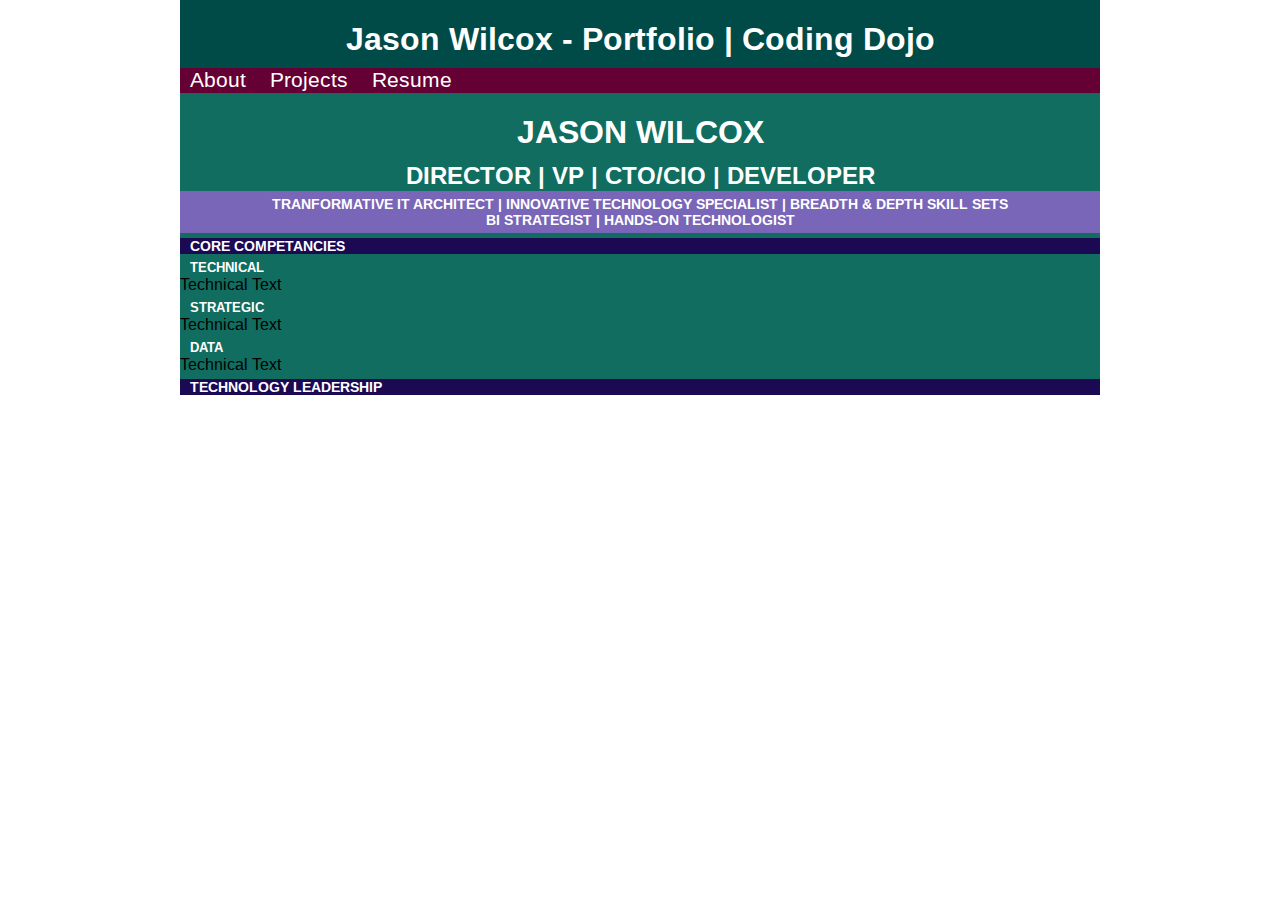
<file: resume.html>
<!DOCTYPE html>
<html lang="en">
    <head>
        <meta charset="utf-8">
        <title>Jason Wilcox Portfolio - Coding Dojo Work</title>
        <link rel="stylesheet" href="jquery-ui-1.12.0.custom/jquery-ui.css">
        <link rel="stylesheet" href="jquery-ui-1.12.0.custom/jquery-ui.structure.css">
        <link rel="stylesheet" href="jquery-ui-1.12.0.custom/jquery-ui.theme.css">
        <link rel="stylesheet" type="text/css" href="site.css">
        <link href="https://fonts.googleapis.com/css?family=Arimo" rel="stylesheet">
        <script src="https://ajax.googleapis.com/ajax/libs/jquery/1.12.4/jquery.min.js"></script>
        <script src="jquery-ui-1.12.0.custom/jquery-ui.js"></script>
        <script>
            $(function() {
                $("#tabs").tabs({
                    event: "mouseover"
                });
            });

        </script>

    </head>
    <body>
        <div id="wrapper">
            <div id="nav">
                <div id="nav-top">
                    <h1>Jason Wilcox - Portfolio | Coding Dojo</h1>
                </div>
                <div id="navbar">
                    <ul>
                        <li><a href="index.html">About</a></li>
                        <li><a href="#">Projects</a></li>
                        <li><a href="#">Resume</a></li>
                    </ul>
                </div>

            <div id="resume">
                <h1>Jason Wilcox</h1>
                <h2>Director | VP | CTO/CIO | Developer</h2>

                <h4>Tranformative IT Architect | Innovative Technology Specialist | Breadth &amp; Depth Skill Sets
                BI Strategist | Hands-On Technologist</h4>

                <h3>Core Competancies</h3>
                <h5>Technical</h5>
                <p> Technical Text</p>

                <h5>Strategic</h5>
                <p> Technical Text</p>

                <h5>Data</h5>
                <p> Technical Text</p>

                <h3>Technology Leadership</h3>
                

            </div>

            </div>

        </div>
    </body>
</html>
</file>
<file: site.css>
/* site.css
    Author: Jason Wilcox
    Created for Portfolio for Jason Wilcox - Coding Dojo

    REVISION
    2016-08-25  |  Jason Wilcox  | Initial Creation/Coding

*/

/*COLOR PALLETE:  http://paletton.com/palette.php?uid=54e100krklLgbzAmxrgxsflNM6u
*/

*{
    margin: 0;
    padding: 0;
}

h6{
    text-align: center;
    color: white;
}

#wrapper{
    margin: auto;
    width: 920px;
    background: #0F6966;
    font-family: 'Arimo', sans-serif;
}

#nav{
    height: 80px;
    background: #004A47;
}

    #nav h1{
        color: white;
        text-align: center;
        padding: 20px 0px 10px 0px;
    }

    #nav ul{
        list-style: none;
        overflow: hidden;
        background: #640033;
    }

    #nav li{
        display: inline-block;
        vertical-align: top;
    }

        #nav li a{
            color: white;
            text-align: center;
            font-size: 130%;
            padding: 20px 10px 0px 10px;
            text-decoration: none;
        }

#content-left{
    color: white;
    display: inline-block;
    vertical-align: top;
    width: 300px;
}

    #content-left h2{
        text-align: center;
        margin: 20px 0px 20px 0px;
    }

    #content-left p{
        font-size: 90%;
        margin: 0px 10px 0px 10px;

    }

        #content-left p:not(:first-child){
            margin-top: 5px;
        }

#content-right{
    display: inline-block;
    vertical-align: top;
    width: 600px;
    margin-top: 30px;
}

#tabs{}

    #tabs li{
    font-size: 80%;
    padding-top: 5px;

    }

        #tabs li ul{
            margin: 0px 0px 0px 10px;
        }

    #tabs h4{
        padding-bottom: 10px;
    }

    #tabs h4 a{
        text-decoration: none;
    }

#footer{
    background: #1B0954;
    margin: 20px 0px 20px 0px;
}

#resume{
    background: #106D60;
}

    #resume h1, h2, h4{
        color: white;
        text-align: center;
    }

    #resume h1, h2, h3, h4, h5{
        text-transform: uppercase;
    }

    #resume h4{
        margin: 10px, 0px 0px 0px;
        padding: 5px 85px 5px 85px;
        background-color: #7966B8;
        font-size: 90%;
    }

    #resume h3, h5{
        text-indent: 10px;
        margin: 5px 0px 0px 0px;
        color: white;
    }
    #resume h3 {
        background: #1B0954;
        font-size: 90%;
    }
</file>
